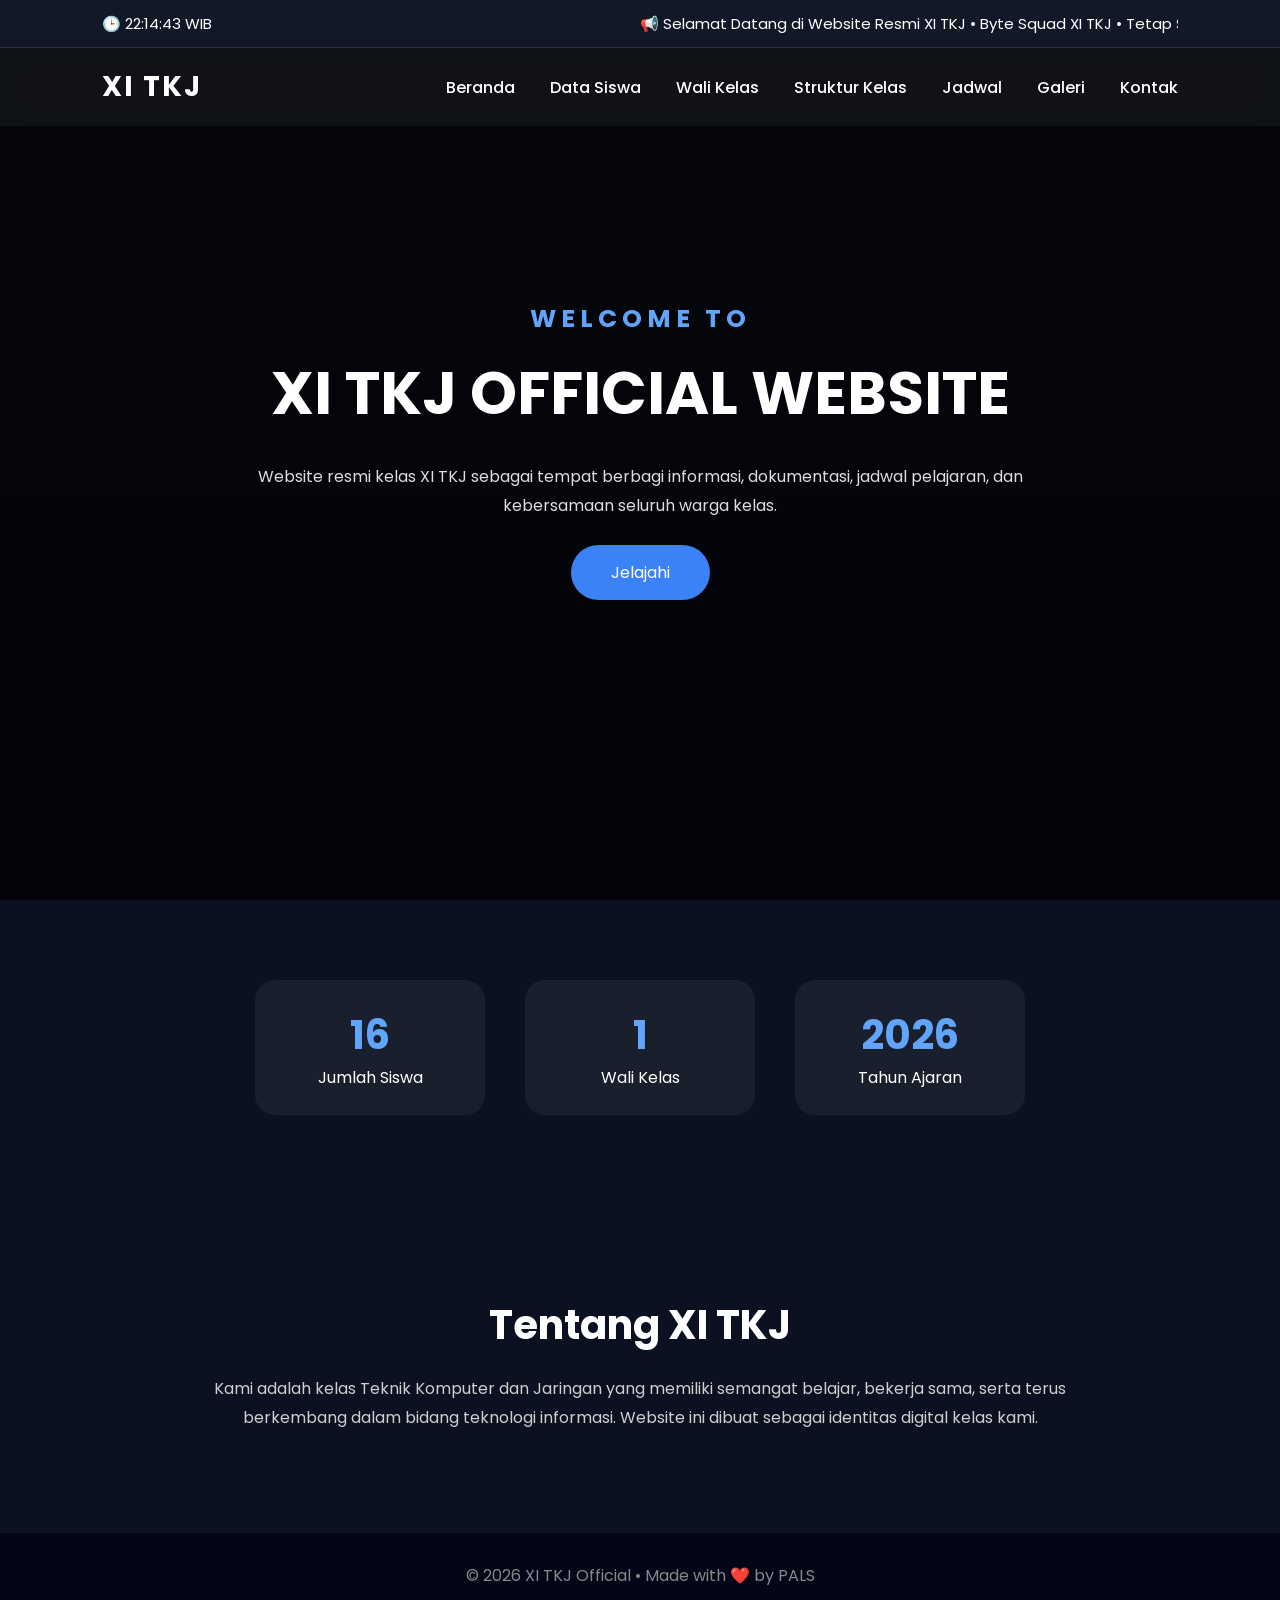
<file: index.html>
<!DOCTYPE html>
<html lang="id">
<head>
    <meta charset="UTF-8">
    <meta name="viewport" content="width=device-width, initial-scale=1.0">
    <title>XI TKJ Official</title>

    <link rel="stylesheet" href="style.css">

    <link href="https://fonts.googleapis.com/css2?family=Poppins:wght@300;400;500;600;700&display=swap" rel="stylesheet">
</head>

<body>

<!-- TOP BAR -->
<div class="topbar">

    <div id="clock">00:00:00 WIB</div>

    <div class="marquee">
        <span>
            📢 Selamat Datang di Website Resmi XI TKJ • Byte Squad XI TKJ • Tetap Semangat Belajar 🚀
        </span>
    </div>

</div>

<!-- LOADER -->
<div id="loader">
    <h1>XI TKJ</h1>
</div>

<!-- HEADER -->
<header>

<nav>

<div class="logo">
XI TKJ
</div>

<ul>

<li><a href="index.html">Beranda</a></li>
<li><a href="siswa.html">Data Siswa</a></li>
<li><a href="wali.html">Wali Kelas</a></li>
<li><a href="struktur.html">Struktur Kelas</a></li>
<li><a href="jadwal.html">Jadwal</a></li>
<li><a href="galeri.html">Galeri</a></li>
<li><a href="kontak.html">Kontak</a></li>

</ul>

</nav>

</header>

<!-- HERO -->
<section class="hero hidden">

<div class="hero-content">

<h1>WELCOME TO</h1>

<h2>XI TKJ OFFICIAL WEBSITE</h2>

<p>
Website resmi kelas XI TKJ sebagai tempat berbagi informasi, dokumentasi, jadwal pelajaran, dan kebersamaan seluruh warga kelas.
</p>

<a href="#" class="btn">Jelajahi</a>

</div>

</section>

<!-- STATISTIK -->

<section class="stats hidden">

<div class="stat-card">

<h2>16</h2>

<p>Jumlah Siswa</p>

</div>

<div class="stat-card">

<h2>1</h2>

<p>Wali Kelas</p>

</div>

<div class="stat-card">

<h2>2026</h2>

<p>Tahun Ajaran</p>

</div>

</section>

<!-- ABOUT -->

<section class="about hidden">

<h2>Tentang XI TKJ</h2>

<p>

Kami adalah kelas Teknik Komputer dan Jaringan yang memiliki semangat belajar, bekerja sama, serta terus berkembang dalam bidang teknologi informasi.

Website ini dibuat sebagai identitas digital kelas kami.

</p>

</section>

<!-- FOOTER -->

<footer>

<p>

© 2026 XI TKJ Official • Made with ❤️ by PALS

</p>

</footer>

<script src="script.js"></script>

</body>
</html>
</file>
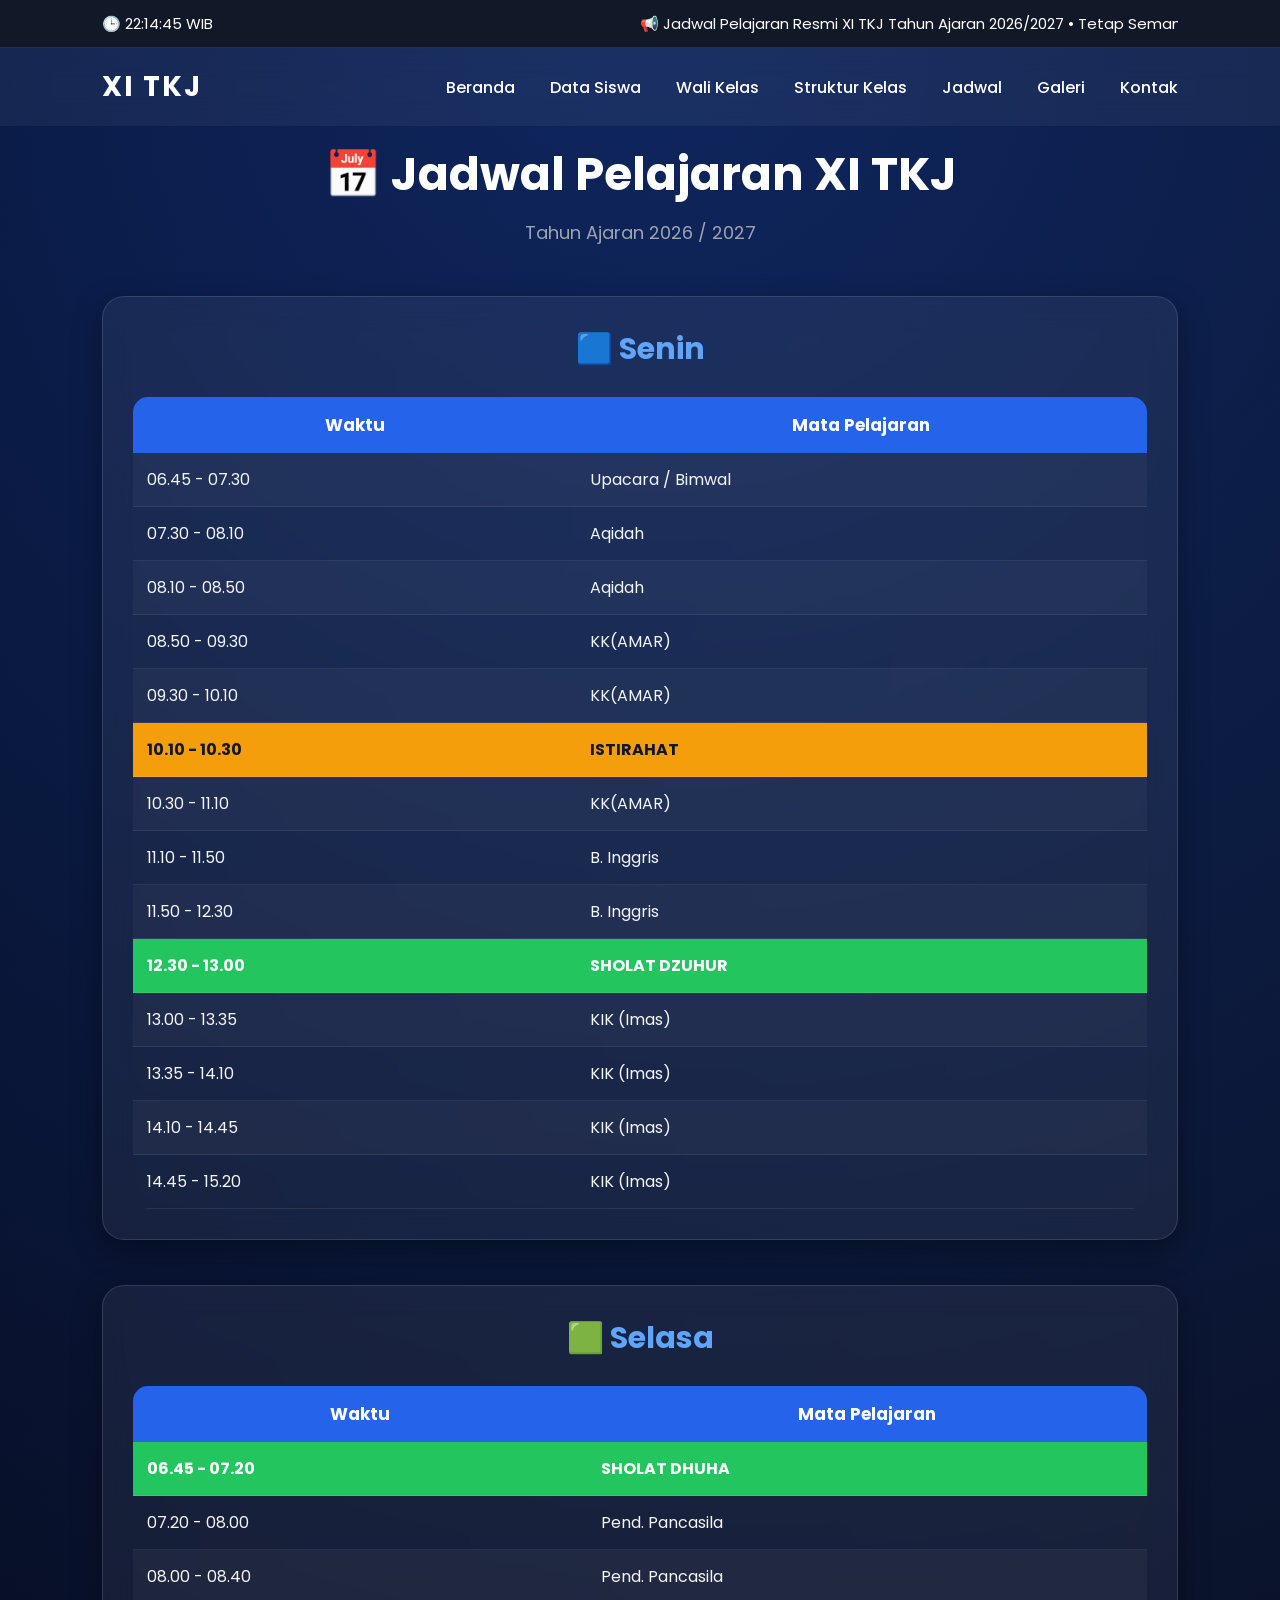
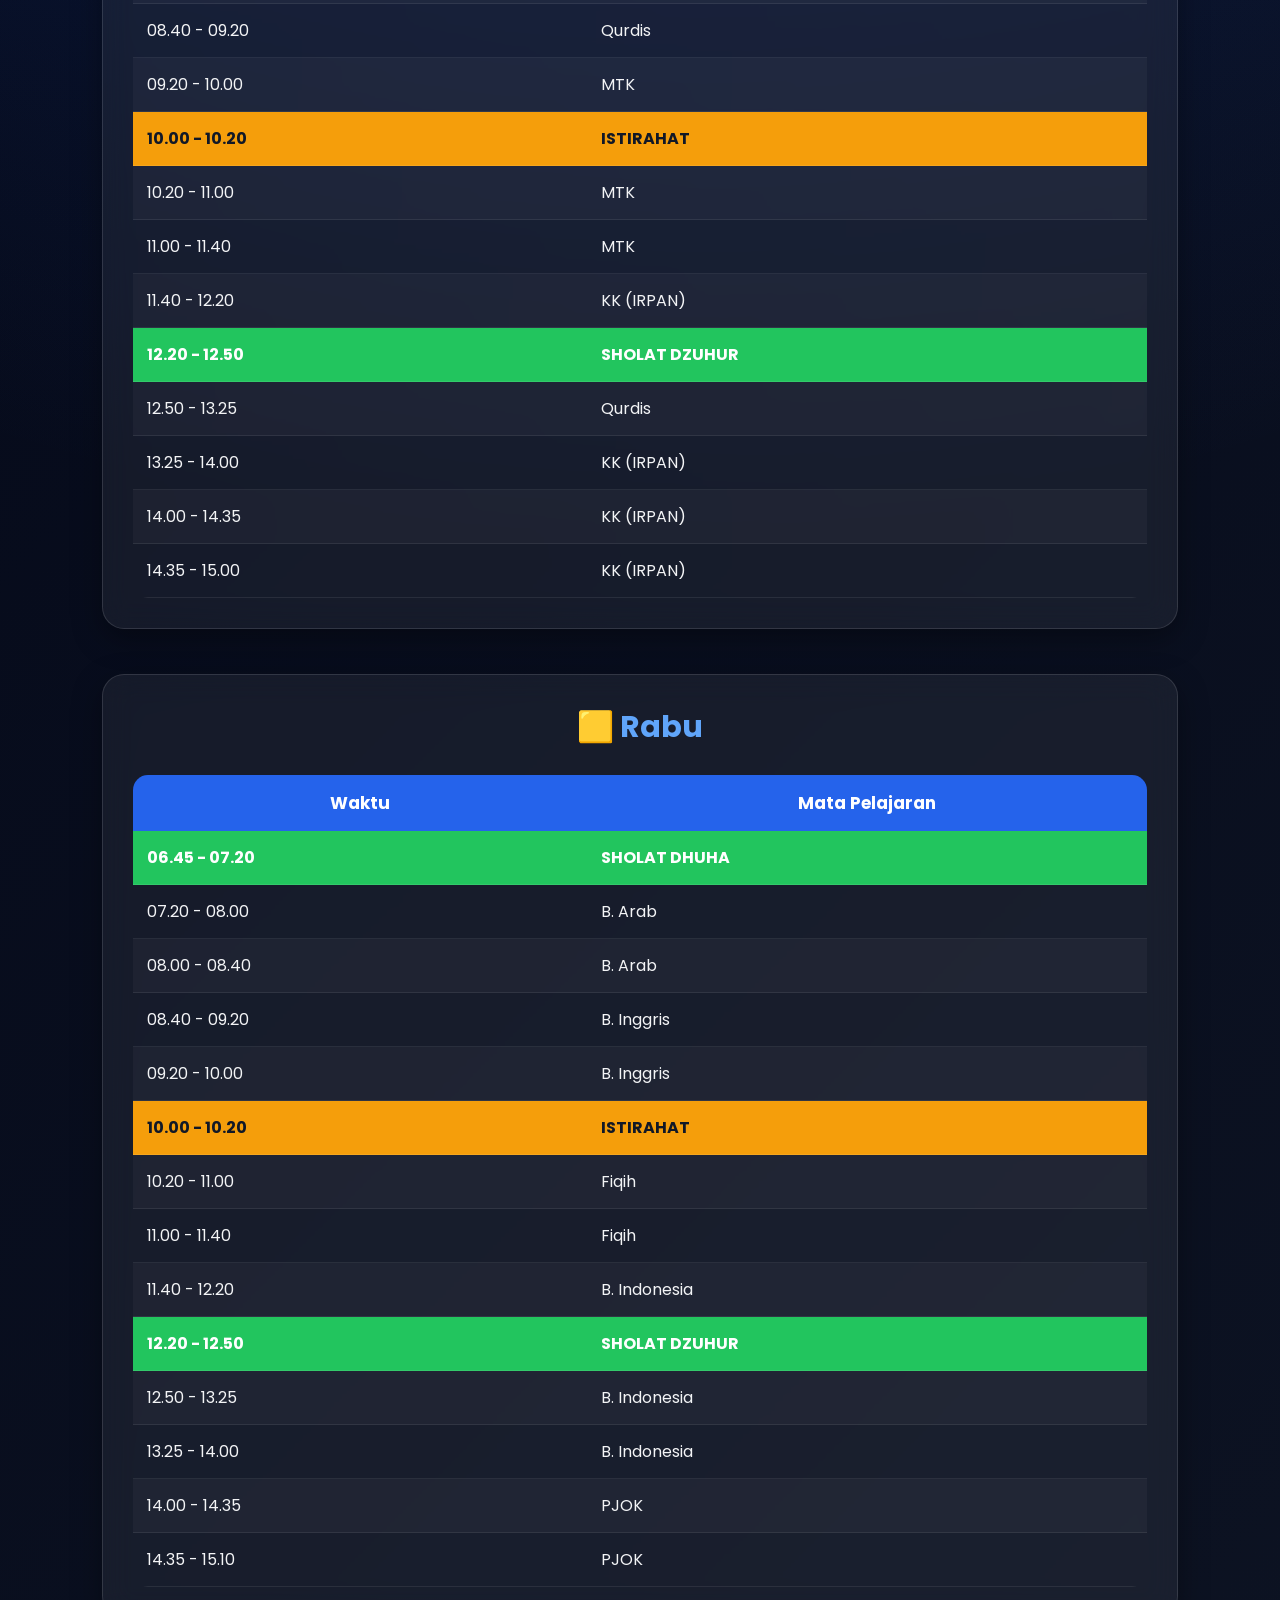
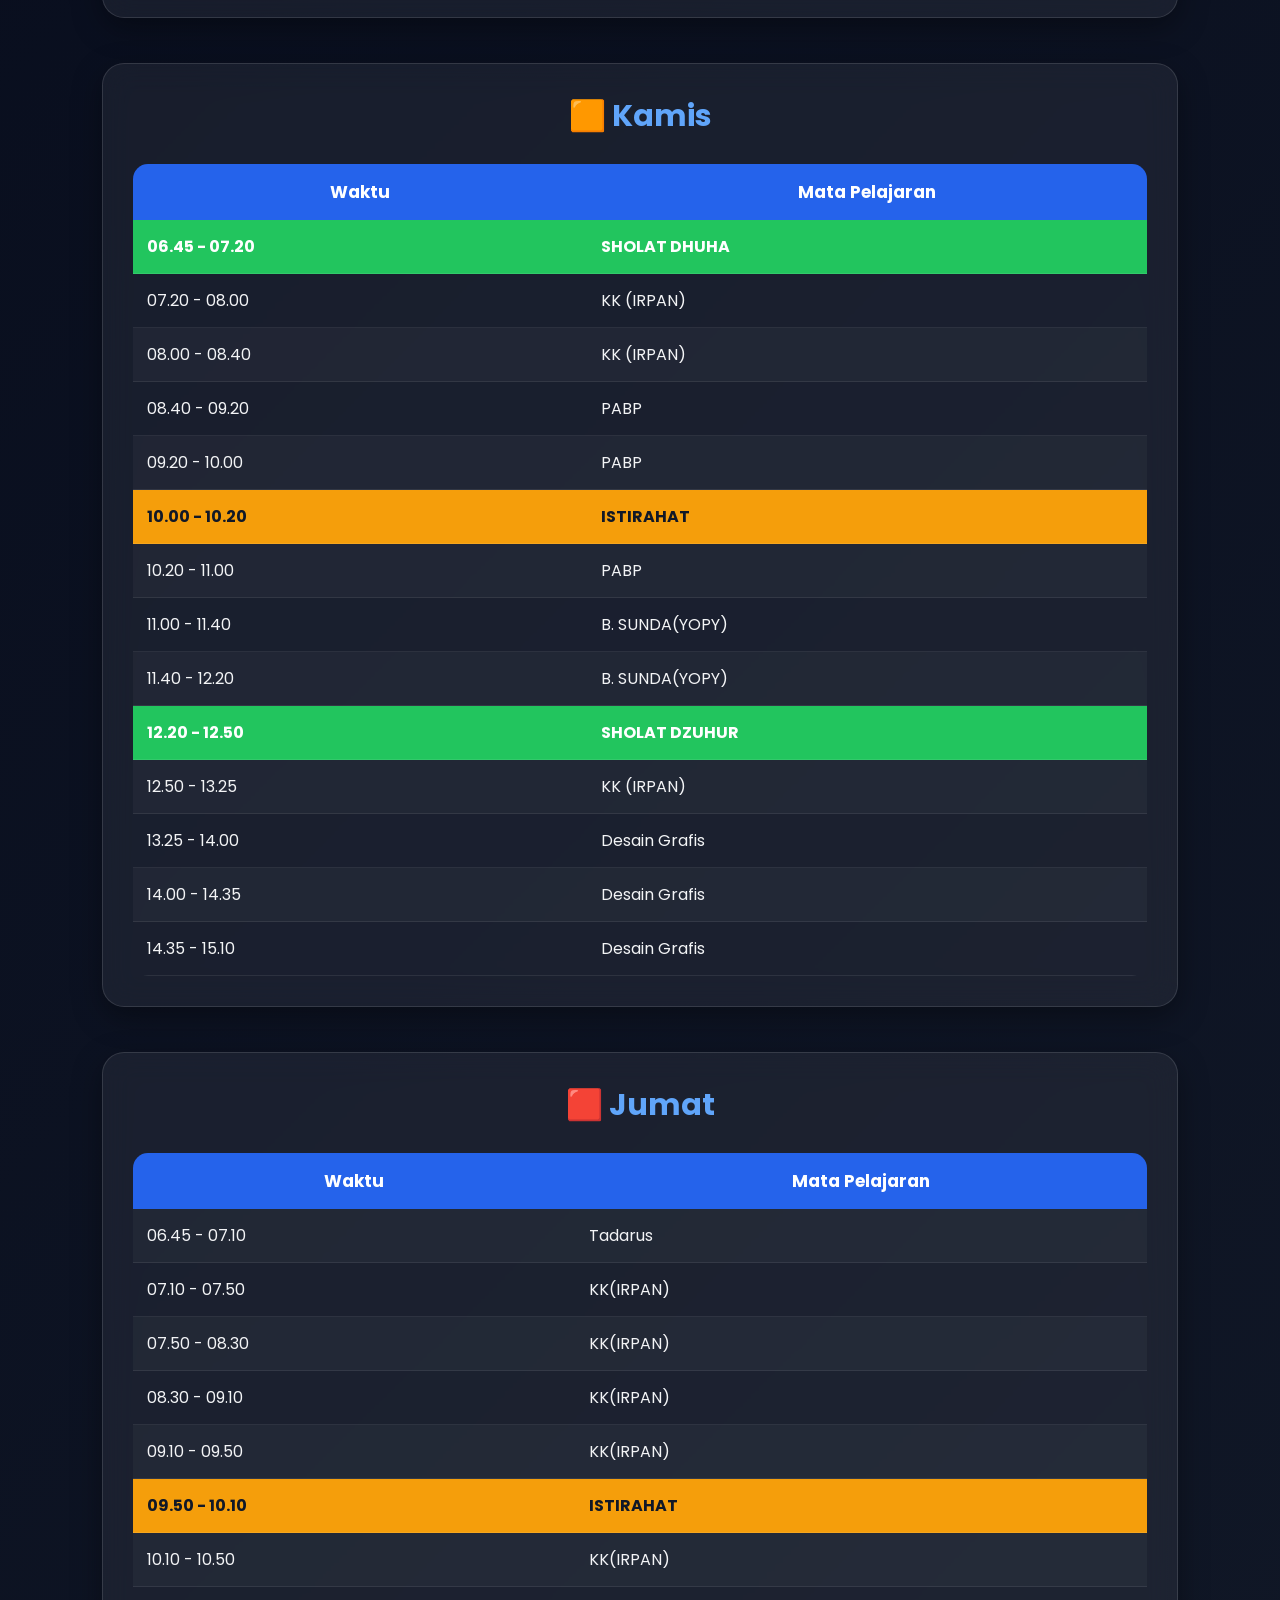
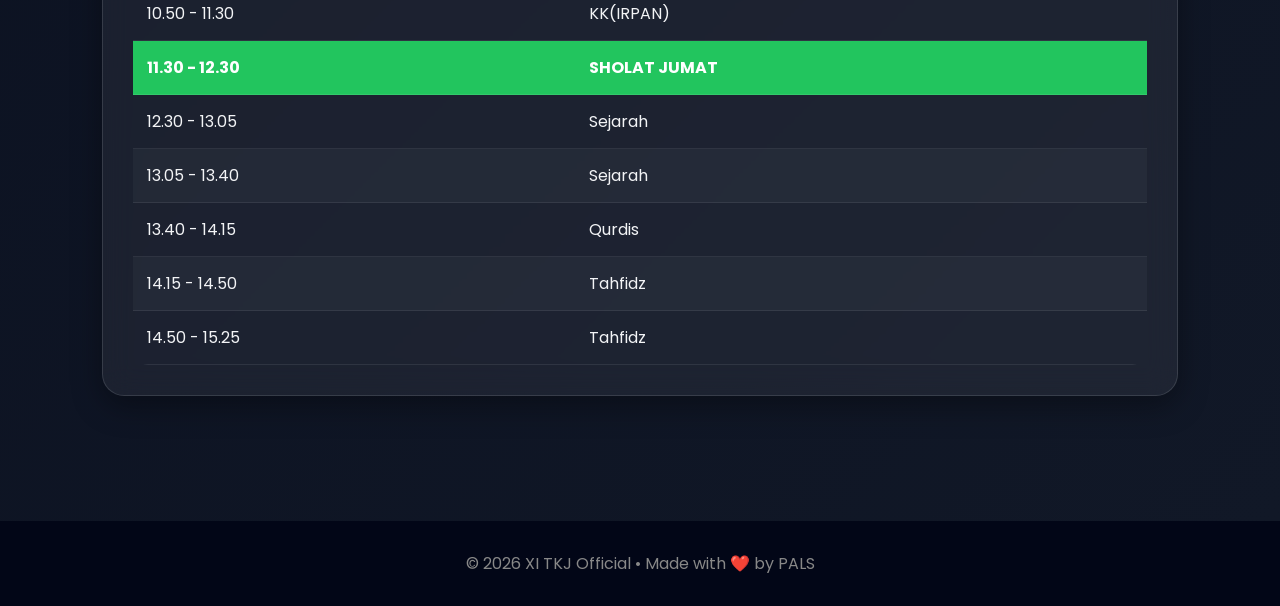
<file: jadwal.html>
<!DOCTYPE html>
<html lang="id">
<head>
    <meta charset="UTF-8">
    <meta name="viewport" content="width=device-width, initial-scale=1.0">

    <title>Jadwal Pelajaran - XI TKJ Official</title>

    <link rel="stylesheet" href="style.css">

    <link href="https://fonts.googleapis.com/css2?family=Poppins:wght@300;400;500;600;700&display=swap" rel="stylesheet">
</head>

<body>

<!-- TOP BAR -->
<div class="topbar">

    <div id="clock">00:00:00 WIB</div>

    <div class="marquee">
        <span>
            📢 Jadwal Pelajaran Resmi XI TKJ Tahun Ajaran 2026/2027 • Tetap Semangat Belajar 🚀
        </span>
    </div>

</div>

<header>

<nav>

<div class="logo">
XI TKJ
</div>

<ul>
<li><a href="index.html">Beranda</a></li>
<li><a href="siswa.html">Data Siswa</a></li>
<li><a href="wali.html">Wali Kelas</a></li>
<li><a href="struktur.html">Struktur Kelas</a></li>
<li><a href="jadwal.html">Jadwal</a></li>
<li><a href="galeri.html">Galeri</a></li>
<li><a href="kontak.html">Kontak</a></li>
</ul>

</nav>

</header>

<section class="jadwal">

<h1>📅 Jadwal Pelajaran XI TKJ</h1>

<p class="subtitle">
Tahun Ajaran 2026 / 2027
</p>

<!-- ==================== SENIN ==================== -->

<div class="hari hidden">

<h2>🟦 Senin</h2>

<table>

<tr>
<th>Waktu</th>
<th>Mata Pelajaran</th>
</tr>

<tr><td>06.45 - 07.30</td><td>Upacara / Bimwal</td></tr>
<tr><td>07.30 - 08.10</td><td>Aqidah</td></tr>
<tr><td>08.10 - 08.50</td><td>Aqidah</td></tr>
<tr><td>08.50 - 09.30</td><td>KK(AMAR)</td></tr>
<tr><td>09.30 - 10.10</td><td>KK(AMAR)</td></tr>
<tr><td class="istirahat">10.10 - 10.30</td><td class="istirahat">ISTIRAHAT</td></tr>
<tr><td>10.30 - 11.10</td><td>KK(AMAR)</td></tr>
<tr><td>11.10 - 11.50</td><td>B. Inggris</td></tr>
<tr><td>11.50 - 12.30</td><td>B. Inggris</td></tr>
<tr><td class="sholat">12.30 - 13.00</td><td class="sholat">SHOLAT DZUHUR</td></tr>
<tr><td>13.00 - 13.35</td><td>KIK (Imas)</td></tr>
<tr><td>13.35 - 14.10</td><td>KIK (Imas)</td></tr>
<tr><td>14.10 - 14.45</td><td>KIK (Imas)</td></tr>
<tr><td>14.45 - 15.20</td><td>KIK (Imas)</td></tr>

</table>

</div>

<!-- ==================== SELASA ==================== -->

<div class="hari hidden">

<h2>🟩 Selasa</h2>

<table>

<tr>
<th>Waktu</th>
<th>Mata Pelajaran</th>
</tr>

<tr><td class="sholat">06.45 - 07.20</td><td class="sholat">SHOLAT DHUHA</td></tr>
<tr><td>07.20 - 08.00</td><td>Pend. Pancasila</td></tr>
<tr><td>08.00 - 08.40</td><td>Pend. Pancasila</td></tr>
<tr><td>08.40 - 09.20</td><td>Qurdis</td></tr>
<tr><td>09.20 - 10.00</td><td>MTK</td></tr>
<tr><td class="istirahat">10.00 - 10.20</td><td class="istirahat">ISTIRAHAT</td></tr>
<tr><td>10.20 - 11.00</td><td>MTK</td></tr>
<tr><td>11.00 - 11.40</td><td>MTK</td></tr>
<tr><td>11.40 - 12.20</td><td>KK (IRPAN)</td></tr>
<tr><td class="sholat">12.20 - 12.50</td><td class="sholat">SHOLAT DZUHUR</td></tr>
<tr><td>12.50 - 13.25</td><td>Qurdis</td></tr>
<tr><td>13.25 - 14.00</td><td>KK (IRPAN)</td></tr>
<tr><td>14.00 - 14.35</td><td>KK (IRPAN)</td></tr>
<tr><td>14.35 - 15.00</td><td>KK (IRPAN)</td></tr>

</table>

</div>

<!-- ==================== RABU ==================== -->

<div class="hari hidden">

<h2>🟨 Rabu</h2>

<table>

<tr>
<th>Waktu</th>
<th>Mata Pelajaran</th>
</tr>

<tr><td class="sholat">06.45 - 07.20</td><td class="sholat">SHOLAT DHUHA</td></tr>
<tr><td>07.20 - 08.00</td><td>B. Arab</td></tr>
<tr><td>08.00 - 08.40</td><td>B. Arab</td></tr>
<tr><td>08.40 - 09.20</td><td>B. Inggris</td></tr>
<tr><td>09.20 - 10.00</td><td>B. Inggris</td></tr>
<tr><td class="istirahat">10.00 - 10.20</td><td class="istirahat">ISTIRAHAT</td></tr>
<tr><td>10.20 - 11.00</td><td>Fiqih</td></tr>
<tr><td>11.00 - 11.40</td><td>Fiqih</td></tr>
<tr><td>11.40 - 12.20</td><td>B. Indonesia</td></tr>
<tr><td class="sholat">12.20 - 12.50</td><td class="sholat">SHOLAT DZUHUR</td></tr>
<tr><td>12.50 - 13.25</td><td>B. Indonesia</td></tr>
<tr><td>13.25 - 14.00</td><td>B. Indonesia</td></tr>
<tr><td>14.00 - 14.35</td><td>PJOK</td></tr>
<tr><td>14.35 - 15.10</td><td>PJOK</td></tr>

</table>

</div>

<!-- ==================== KAMIS ==================== -->

<div class="hari hidden">

<h2>🟧 Kamis</h2>

<table>

<tr>
<th>Waktu</th>
<th>Mata Pelajaran</th>
</tr>

<tr><td class="sholat">06.45 - 07.20</td><td class="sholat">SHOLAT DHUHA</td></tr>
<tr><td>07.20 - 08.00</td><td>KK (IRPAN)</td></tr>
<tr><td>08.00 - 08.40</td><td>KK (IRPAN)</td></tr>
<tr><td>08.40 - 09.20</td><td>PABP</td></tr>
<tr><td>09.20 - 10.00</td><td>PABP</td></tr>
<tr><td class="istirahat">10.00 - 10.20</td><td class="istirahat">ISTIRAHAT</td></tr>
<tr><td>10.20 - 11.00</td><td>PABP</td></tr>
<tr><td>11.00 - 11.40</td><td>B. SUNDA(YOPY)</td></tr>
<tr><td>11.40 - 12.20</td><td>B. SUNDA(YOPY)</td></tr>
<tr><td class="sholat">12.20 - 12.50</td><td class="sholat">SHOLAT DZUHUR</td></tr>
<tr><td>12.50 - 13.25</td><td>KK (IRPAN)</td></tr>
<tr><td>13.25 - 14.00</td><td>Desain Grafis</td></tr>
<tr><td>14.00 - 14.35</td><td>Desain Grafis</td></tr>
<tr><td>14.35 - 15.10</td><td>Desain Grafis</td></tr>

</table>

</div>

<!-- ==================== JUMAT ==================== -->

<div class="hari hidden">

<h2>🟥 Jumat</h2>

<table>

<tr>
<th>Waktu</th>
<th>Mata Pelajaran</th>
</tr>

<tr><td>06.45 - 07.10</td><td>Tadarus</td></tr>
<tr><td>07.10 - 07.50</td><td>KK(IRPAN)</td></tr>
<tr><td>07.50 - 08.30</td><td>KK(IRPAN)</td></tr>
<tr><td>08.30 - 09.10</td><td>KK(IRPAN)</td></tr>
<tr><td>09.10 - 09.50</td><td>KK(IRPAN)</td></tr>
<tr><td class="istirahat">09.50 - 10.10</td><td class="istirahat">ISTIRAHAT</td></tr>
<tr><td>10.10 - 10.50</td><td>KK(IRPAN)</td></tr>
<tr><td>10.50 - 11.30</td><td>KK(IRPAN)</td></tr>
<tr><td class="sholat">11.30 - 12.30</td><td class="sholat">SHOLAT JUMAT</td></tr>
<tr><td>12.30 - 13.05</td><td>Sejarah</td></tr>
<tr><td>13.05 - 13.40</td><td>Sejarah</td></tr>
<tr><td>13.40 - 14.15</td><td>Qurdis</td></tr>
<tr><td>14.15 - 14.50</td><td>Tahfidz</td></tr>
<tr><td>14.50 - 15.25</td><td>Tahfidz</td></tr>

</table>

</div>

</section>

<footer>

<p>
© 2026 XI TKJ Official • Made with ❤️ by PALS
</p>

</footer>

<script src="script.js"></script>

</body>
</html>
</file>
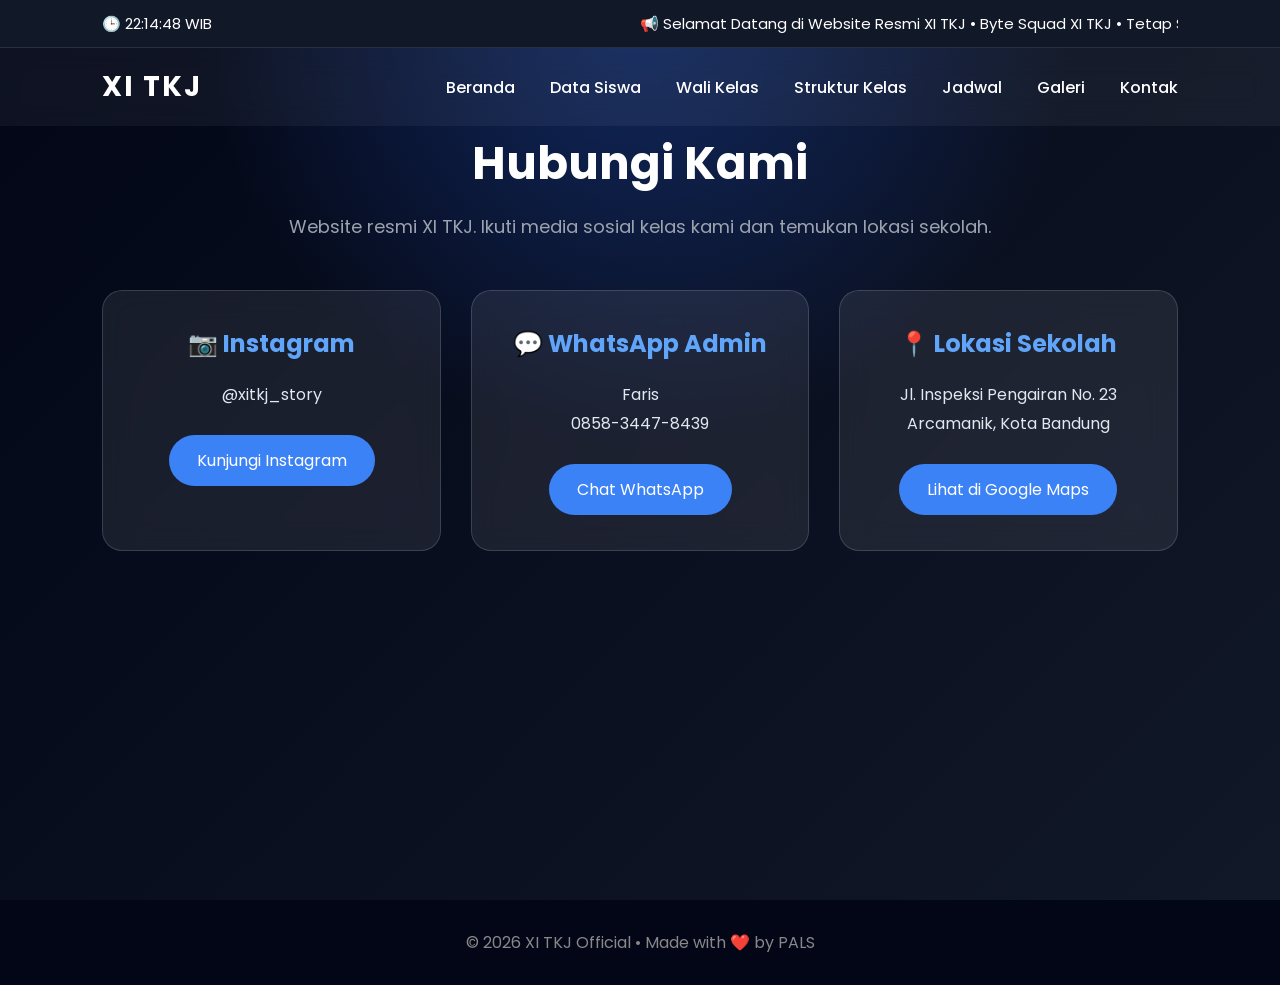
<file: kontak.html>
<!DOCTYPE html>
<html lang="id">
<head>
    <meta charset="UTF-8">
    <meta name="viewport" content="width=device-width, initial-scale=1.0">

    <title>Kontak - XI TKJ Official</title>

    <link rel="stylesheet" href="style.css">

    <link href="https://fonts.googleapis.com/css2?family=Poppins:wght@300;400;500;600;700&display=swap" rel="stylesheet">
</head>

<body>

    <!-- TOP BAR -->
<div class="topbar">

    <div id="clock">00:00:00 WIB</div>

    <div class="marquee">
        <span>
            📢 Selamat Datang di Website Resmi XI TKJ • Byte Squad XI TKJ • Tetap Semangat Belajar 🚀
        </span>
    </div>

</div>

<div id="loader">
    <h1>XI TKJ</h1>
</div>

<header>

<nav>

<div class="logo">

XI TKJ

</div>

<ul>

<li><a href="index.html">Beranda</a></li>
<li><a href="siswa.html">Data Siswa</a></li>
<li><a href="wali.html">Wali Kelas</a></li>
<li><a href="struktur.html">Struktur Kelas</a></li>
<li><a href="jadwal.html">Jadwal</a></li>
<li><a href="galeri.html">Galeri</a></li>
<li><a href="kontak.html">Kontak</a></li>

</ul>

</nav>

</header>

<section class="kontak">

<h1>Hubungi Kami</h1>

<p class="subtitle">
Website resmi XI TKJ. Ikuti media sosial kelas kami dan temukan lokasi sekolah.
</p>

<div class="kontak-grid">

<div class="kontak-card">

<h2>📷 Instagram</h2>

<p>@xitkj_story</p>

<a href="https://www.instagram.com/xitkj_story/" target="_blank">
Kunjungi Instagram
</a>

</div>
   <div class="kontak-card">

        <h2>💬 WhatsApp Admin</h2>

        <p>
            Faris<br>
            0858-3447-8439
        </p>

        <a href="https://wa.me/6285834478438" target="_blank">
            Chat WhatsApp
        </a>

    </div>

<div class="kontak-card">

<h2>📍 Lokasi Sekolah</h2>

<p>
Jl. Inspeksi Pengairan No. 23<br>
Arcamanik, Kota Bandung
</p>

<a href="https://maps.google.com/?q=Jl. Sungai Cisaranten Kulon Inspeksi Pengairan No.23, RT./RW/RW.04/03, Cisaranten Kulon, Kec. Arcamanik, Kota Bandung, Jawa Barat 40293" target="_blank">
Lihat di Google Maps
</a>

</div>

</div>

</section>

<footer>

<p>

© 2026 XI TKJ Official • Made with ❤️ by PALS

</p>

</footer>

<script src="script.js"></script>

</body>
</html>
</file>
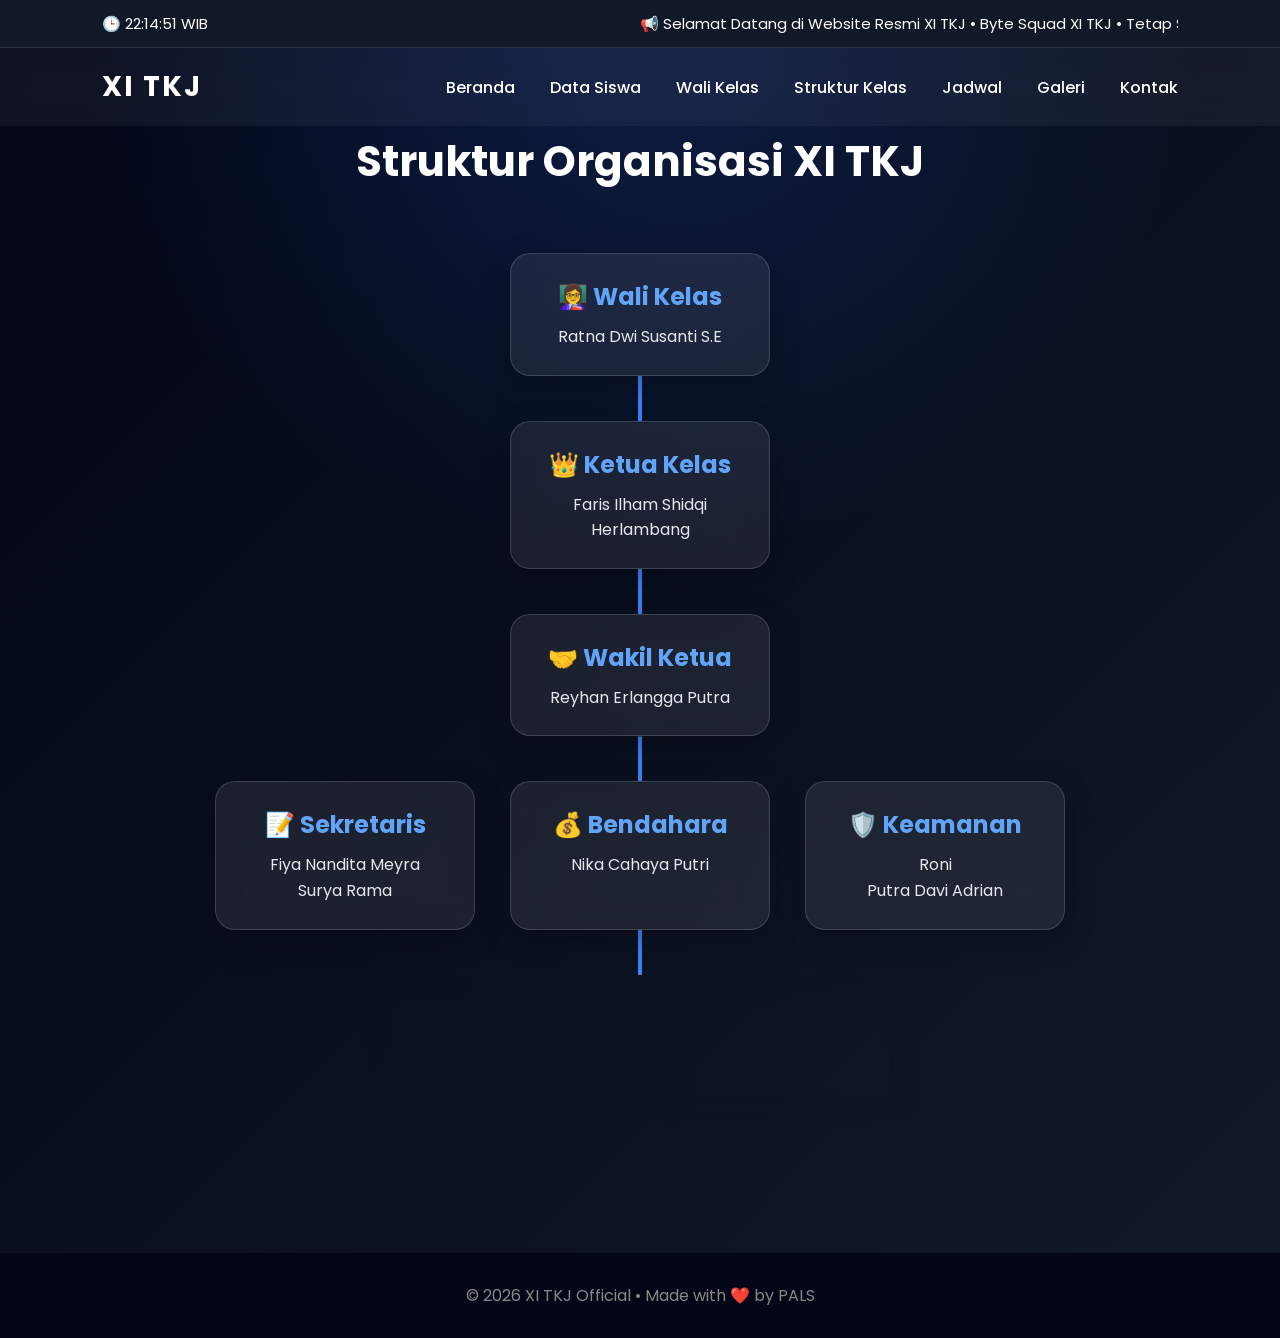
<file: struktur.html>
<!DOCTYPE html>
<html lang="id">
<head>
    <meta charset="UTF-8">
    <meta name="viewport" content="width=device-width, initial-scale=1.0">

    <title>Struktur Organisasi XI TKJ</title>

    <link rel="stylesheet" href="style.css">

    <link href="https://fonts.googleapis.com/css2?family=Poppins:wght@300;400;500;600;700&display=swap" rel="stylesheet">
</head>

<body>

    <!-- TOP BAR -->
<div class="topbar">

    <div id="clock">00:00:00 WIB</div>

    <div class="marquee">
        <span>
            📢 Selamat Datang di Website Resmi XI TKJ • Byte Squad XI TKJ • Tetap Semangat Belajar 🚀
        </span>
    </div>

</div>

<header>
<nav>

<div class="logo">XI TKJ</div>

<ul>
<li><a href="index.html">Beranda</a></li>
<li><a href="siswa.html">Data Siswa</a></li>
<li><a href="wali.html">Wali Kelas</a></li>
<li><a href="struktur.html">Struktur Kelas</a></li>
<li><a href="jadwal.html">Jadwal</a></li>
<li><a href="galeri.html">Galeri</a></li>
<li><a href="kontak.html">Kontak</a></li>
</ul>

</nav>
</header>


<section class="struktur">

<h1>Struktur Organisasi XI TKJ</h1>

<div class="tree">

    <div class="level">
        <div class="jabatan">
            <h2>👩‍🏫 Wali Kelas</h2>
            <p>Ratna Dwi Susanti S.E</p>
        </div>
    </div>

    <div class="connector"></div>

    <div class="level">
        <div class="jabatan">
            <h2>👑 Ketua Kelas</h2>
            <p>Faris Ilham Shidqi Herlambang</p>
        </div>
    </div>

    <div class="connector"></div>

    <div class="level">
        <div class="jabatan">
            <h2>🤝 Wakil Ketua</h2>
            <p>Reyhan Erlangga Putra</p>
        </div>
    </div>

    <div class="connector"></div>

    <div class="level multi">

        <div class="jabatan">
            <h2>📝 Sekretaris</h2>
            <p>Fiya Nandita Meyra</p>
            <p>Surya Rama</p>
        </div>

        <div class="jabatan">
            <h2>💰 Bendahara</h2>
            <p>Nika Cahaya Putri</p>
        </div>

        <div class="jabatan">
            <h2>🛡️ Keamanan</h2>
            <p>Roni</p>
            <p>Putra Davi Adrian</p>
        </div>

    </div>

    <div class="connector"></div>

    <div class="level multi">

        <div class="jabatan">
            <h2>🧹 Kebersihan</h2>
            <p>Putra Dava Adrian</p>
            <p>Nayna</p>
        </div>

        <div class="jabatan">
            <h2>🕌 Kerohanian</h2>
            <p>Azdah Alkholdah S</p>
            <p>Syarif</p>
        </div>

    </div>

</div>

</section>

<footer>
<p>© 2026 XI TKJ Official • Made with ❤️ by PALS</p>
</footer>

<script src="script.js"></script>

</body>
</html>
</file>
<file: style.css>
*{
margin:0;
padding:0;
box-sizing:border-box;
font-family:'Poppins',sans-serif;
}

body{
background:#0b1120;
color:white;    
overflow-x:hidden;
}

/* Loader */

#loader{
position:fixed;
top:0;
left:0;
width:100%;
height:100%;
background:#000;
display:flex;
justify-content:center;
align-items:center;
font-size:40px;
font-weight:bold;
z-index:9999;
transition:1s;
}

/* Navbar */

header{
position:fixed;
width:100%;
top:0;
left:0;
padding:18px 8%;
backdrop-filter:blur(15px);
background:rgba(255,255,255,.05);
z-index:100;
}

nav{
display:flex;
justify-content:space-between;
align-items:center;
}

.logo{
font-size:28px;
font-weight:700;
letter-spacing:2px;
}

nav ul{
display:flex;
list-style:none;
gap:35px;
}

nav ul li a{

text-decoration:none;
color:white;
font-weight:500;
transition:.3s;

}

nav ul li a:hover{

color:#60a5fa;

}

/* Hero */

.hero{

height:100vh;

display:flex;

justify-content:center;

align-items:center;

text-align:center;

padding:0 20px;

background:

linear-gradient(rgba(0,0,0,.65),rgba(0,0,0,.75)),

url("https://images.unsplash.com/photo-1518770660439-4636190af475?auto=format&fit=crop&w=1600&q=80");

background-size:cover;

background-position:center;

}

.hero-content{

max-width:800px;

animation:fadeUp 1.5s;

}

.hero h1{

font-size:25px;

letter-spacing:5px;

color:#60a5fa;

}

.hero h2{

font-size:60px;

margin:10px 0;

}

.hero p{

margin:25px 0;

line-height:1.8;

color:#ddd;

}

.btn{

display:inline-block;

padding:15px 40px;

background:#3b82f6;

color:white;

text-decoration:none;

border-radius:40px;

transition:.3s;

}

.btn:hover{

transform:translateY(-5px);

background:#2563eb;

}

/* About */

.about{

padding:100px 12%;

text-align:center;

}

.about h2{

font-size:40px;

margin-bottom:20px;

}

.about p{

max-width:900px;

margin:auto;

line-height:1.8;

color:#cfcfcf;

}

/* Footer */

footer{

padding:30px;

text-align:center;

background:#020617;

color:#888;

}

/* Animation */

@keyframes fadeUp{

from{

opacity:0;

transform:translateY(40px);

}

to{

opacity:1;

transform:translateY(0);

}

}

/* Responsive */

@media(max-width:768px){

nav{

flex-direction:column;

gap:15px;

}

nav ul{

flex-wrap:wrap;

justify-content:center;

}

.hero h2{

font-size:38px;

}

.about h2{

font-size:30px;

}

}
.students{
    padding:120px 8%;
}

.students h1{
    text-align:center;
    margin-bottom:40px;
    font-size:42px;
}

.student-grid{

display:grid;

grid-template-columns:repeat(4,1fr);

gap:30px;

margin-top:40px;

align-items:stretch;

}

.card{
    background:transparent;
    border:none;
    padding:0;
    height:380px;
    perspective:1000px;
}

.card-inner{
    width:100%;
    height:100%;
    position:relative;
    transition:.8s;
    transform-style:preserve-3d;
}

.card:hover .card-inner{
    transform:rotateY(180deg);
}

.card-front,
.card-back{

    position:absolute;

    width:100%;
    height:100%;

    border-radius:20px;

    display:flex;
    flex-direction:column;
    justify-content:center;
    align-items:center;

    backface-visibility:hidden;

    background:rgba(255,255,255,.06);

    border:1px solid rgba(255,255,255,.12);

    backdrop-filter:blur(12px);

    box-shadow:0 10px 25px rgba(0,0,0,.35);

    padding:25px;
}

.card-front img{

    width:120px;
    height:120px;

    object-fit:cover;

    border-radius:50%;

    border:4px solid #3b82f6;

    margin-bottom:20px;
}

.card-front h2{
    color:#60a5fa;
}

.card-front p{
    color:white;
}

.card-back{

    transform:rotateY(180deg);

    text-align:center;
}

.card-back h3{
    color:#60a5fa;
    margin-bottom:15px;
}

.card-back hr{
    width:80%;
    margin:12px auto;
    border:.5px solid rgba(255,255,255,.2);
}

.card-back p{
    margin:6px 0;
}

.badge{

    margin-top:15px;

    background:#2563eb;

    padding:8px 18px;

    border-radius:25px;

    font-weight:600;
}

.school{
    margin-top:15px;
    color:#60a5fa;
}

/* ========================= */
/*       WALI KELAS          */
/* ========================= */

.wali{
    min-height:100vh;
    display:flex;
    flex-direction:column;
    justify-content:center;
    align-items:center;
    text-align:center;
    padding:120px 20px;
}

.wali img{
    width:190px;
    height:190px;
    border-radius:50%;
    object-fit:cover;
    border:5px solid #3b82f6;
    margin-bottom:25px;
    transition:.4s;
}

.wali img:hover{
    transform:scale(1.05);
}

.wali h1{
    font-size:42px;
    margin-bottom:10px;
}

.wali h3{
    color:#60a5fa;
    margin-bottom:20px;
}

.wali p{
    max-width:700px;
    color:#cfcfcf;
    line-height:1.8;
    font-size:17px;
}
/* ===== STRUKTUR ORGANISASI ===== */

.struktur{
    padding:130px 8%;
    min-height:100vh;
    background:
    radial-gradient(circle at top,#2563eb33,transparent 40%),
    linear-gradient(135deg,#020617,#111827);
}

.struktur h1{
    text-align:center;
    color:white;
    font-size:42px;
    margin-bottom:60px;
}

.tree{
    display:flex;
    flex-direction:column;
    align-items:center;
}

.level{
    display:flex;
    justify-content:center;
}

.level.multi{
    gap:35px;
    flex-wrap:wrap;
}

.connector{
    width:4px;
    height:45px;
    background:#3b82f6;
}

.jabatan{
    width:260px;
    padding:25px;
    border-radius:20px;
    text-align:center;

    background:rgba(255,255,255,.08);
    border:1px solid rgba(255,255,255,.15);
    backdrop-filter:blur(15px);

    transition:.3s;
    box-shadow:0 10px 30px rgba(0,0,0,.25);
}

.jabatan:hover{
    transform:translateY(-8px);
    box-shadow:0 0 30px #3b82f6;
}

.jabatan h2{
    color:#60a5fa;
    margin-bottom:10px;
}

.jabatan p{
    color:#e5e7eb;
    line-height:1.6;
}
/* ========================= */
/*         KONTAK            */
/* ========================= */

.kontak{
    min-height:100vh;
    padding:130px 8%;
    background:
    radial-gradient(circle at top,#2563eb55,transparent 40%),
    linear-gradient(135deg,#020617,#111827);
}

.kontak h1{
    text-align:center;
    font-size:45px;
    margin-bottom:15px;
}

.subtitle{
    text-align:center;
    color:#cbd5e1;
    margin-bottom:60px;
}

.kontak-grid{
    display:grid;
    grid-template-columns:repeat(auto-fit,minmax(320px,1fr));
    gap:30px;
}

.kontak-card{
    background:rgba(255,255,255,.08);
    border:1px solid rgba(255,255,255,.15);
    backdrop-filter:blur(15px);
    border-radius:20px;
    padding:35px;
    text-align:center;
    transition:.35s;
}

.kontak-card:hover{
    transform:translateY(-10px);
    box-shadow:0 10px 35px rgba(59,130,246,.4);
}

.kontak-card h2{
    color:#60a5fa;
    margin-bottom:20px;
}

.kontak-card p{
    color:#e2e8f0;
    line-height:1.8;
    margin-bottom:25px;
}

.kontak-card a{
    display:inline-block;
    padding:13px 28px;
    border-radius:40px;
    background:#3b82f6;
    color:white;
    text-decoration:none;
    transition:.3s;
}

.kontak-card a:hover{
    background:#2563eb;
}
/* ========================= */
/* TOP BAR */
/* ========================= */

.topbar{

    display:flex;
    justify-content:space-between;
    align-items:center;

    padding:12px 8%;

    background:#111827;

    color:white;

    font-size:15px;

    position:fixed;

    width:100%;

    top:0;

    z-index:999;

    border-bottom:1px solid rgba(255,255,255,.1);

}

.marquee{

    overflow:hidden;

    white-space:nowrap;

    width:50%;

}

.marquee span{

    display:inline-block;

    animation:marquee 15s linear infinite;

}

@keyframes marquee{

0%{
transform:translateX(100%);
}

100%{
transform:translateX(-100%);
}

}

header{

top:48px;

}

/* ========================= */
/* STATISTIK */
/* ========================= */

.stats{

padding:80px 8%;

display:flex;

justify-content:center;

gap:40px;

flex-wrap:wrap;

}

.stat-card{

background:rgba(255,255,255,.06);

padding:25px;

border-radius:20px;

width:230px;

text-align:center;

backdrop-filter:blur(10px);

transition:.3s;

}

.stat-card:hover{

transform:translateY(-8px);

box-shadow:0 0 25px #3b82f6;

}

.stat-card h2{

font-size:40px;

color:#60a5fa;

}

/* ========================= */
/* ANIMASI */
/* ========================= */

.hidden{

opacity:0;

transform:translateY(50px);

transition:1s;

}

.show{

opacity:1;

transform:translateY(0);

}
/* ========================================= */
/*            HALAMAN JADWAL                 */
/* ========================================= */

.jadwal{
    padding:140px 8% 80px;
    min-height:100vh;

    background:
    radial-gradient(circle at top,#2563eb55,transparent 40%),
    linear-gradient(135deg,#020617,#111827);
}

.jadwal h1{
    text-align:center;
    font-size:46px;
    margin-bottom:10px;
    color:#ffffff;
}

.subtitle{
    text-align:center;
    color:#9ca3af;
    margin-bottom:50px;
    font-size:18px;
}

.hari{
    background:rgba(255,255,255,.06);
    backdrop-filter:blur(15px);
    border:1px solid rgba(255,255,255,.12);
    border-radius:22px;
    padding:30px;
    margin-bottom:45px;
    box-shadow:0 10px 30px rgba(0,0,0,.35);
    transition:.35s;
}

.hari:hover{
    transform:translateY(-8px);
    box-shadow:0 0 35px rgba(59,130,246,.45);
}

.hari h2{
    margin-bottom:25px;
    color:#60a5fa;
    font-size:30px;
    text-align:center;
}

table{
    width:100%;
    border-collapse:collapse;
    overflow:hidden;
    border-radius:15px;
}

table th{

    background:#2563eb;

    color:white;

    padding:15px;

    font-size:17px;
}

table td{

    padding:14px;

    border-bottom:1px solid rgba(255,255,255,.08);

    color:#f3f4f6;

    transition:.25s;
}

table tr:nth-child(even){

    background:rgba(255,255,255,.03);
}

table tr:hover{

    background:rgba(59,130,246,.18);

    transform:scale(1.01);
}

.istirahat{

    background:#f59e0b !important;

    color:#111827 !important;

    font-weight:bold;
}

.sholat{

    background:#22c55e !important;

    color:white !important;

    font-weight:bold;
}

.hidden{

    opacity:0;

    transform:translateY(50px);

    transition:all .8s ease;
}

.show{

    opacity:1;

    transform:translateY(0);
}

/* ========================= */
/* RESPONSIVE */
/* ========================= */

@media(max-width:900px){

.jadwal{

padding:130px 15px 50px;

}

.jadwal h1{

font-size:34px;

}

.hari{

padding:20px;

}

.hari h2{

font-size:24px;

}

table{

display:block;

overflow-x:auto;

white-space:nowrap;

}

table th{

font-size:15px;

}

table td{

font-size:14px;

padding:12px;

}

}
/* ========================= */
/* RESPONSIVE STUDENT GRID   */
/* ========================= */

@media (max-width:1200px){

.student-grid{

grid-template-columns:repeat(3,1fr);

}

}

@media (max-width:768px){

.student-grid{

grid-template-columns:repeat(2,1fr);

}

}

@media (max-width:500px){

.student-grid{

grid-template-columns:1fr;

}

}
/* ===========================
   ULANG TAHUN TERDEKAT
=========================== */

.birthday-card{

    max-width:700px;

    margin:35px auto;

    padding:22px 25px;

    border-radius:22px;

    background:rgba(255,255,255,.07);

    border:1px solid rgba(255,255,255,.12);

    backdrop-filter:blur(12px);

    box-shadow:0 10px 25px rgba(0,0,0,.25);

    display:flex;
    align-items:center;
    gap:20px;

}

.birthday-photo img{

    width:90px;
    height:90px;

    border-radius:50%;
    object-fit:cover;

    border:3px solid #3b82f6;
}

.birthday-info{
    flex:1;
}

.birthday-info h2{
    color:#60a5fa;
    margin-bottom:8px;
    font-size:22px;
}

#nextBirthdayName{
    font-size:20px;
    font-weight:700;
    margin-bottom:5px;
}

#nextBirthdayDate{
    color:#cbd5e1;
    margin-bottom:12px;
}

#countdownBirthday{
    display:inline-block;
    padding:8px 16px;
    border-radius:25px;
    background:#2563eb;
    font-weight:600;
    font-size:14px;
}

/* HP */

@media(max-width:600px){

.birthday-card{
    flex-direction:column;
    text-align:center;
}

.birthday-info{
    text-align:center;
}

}
</file>
